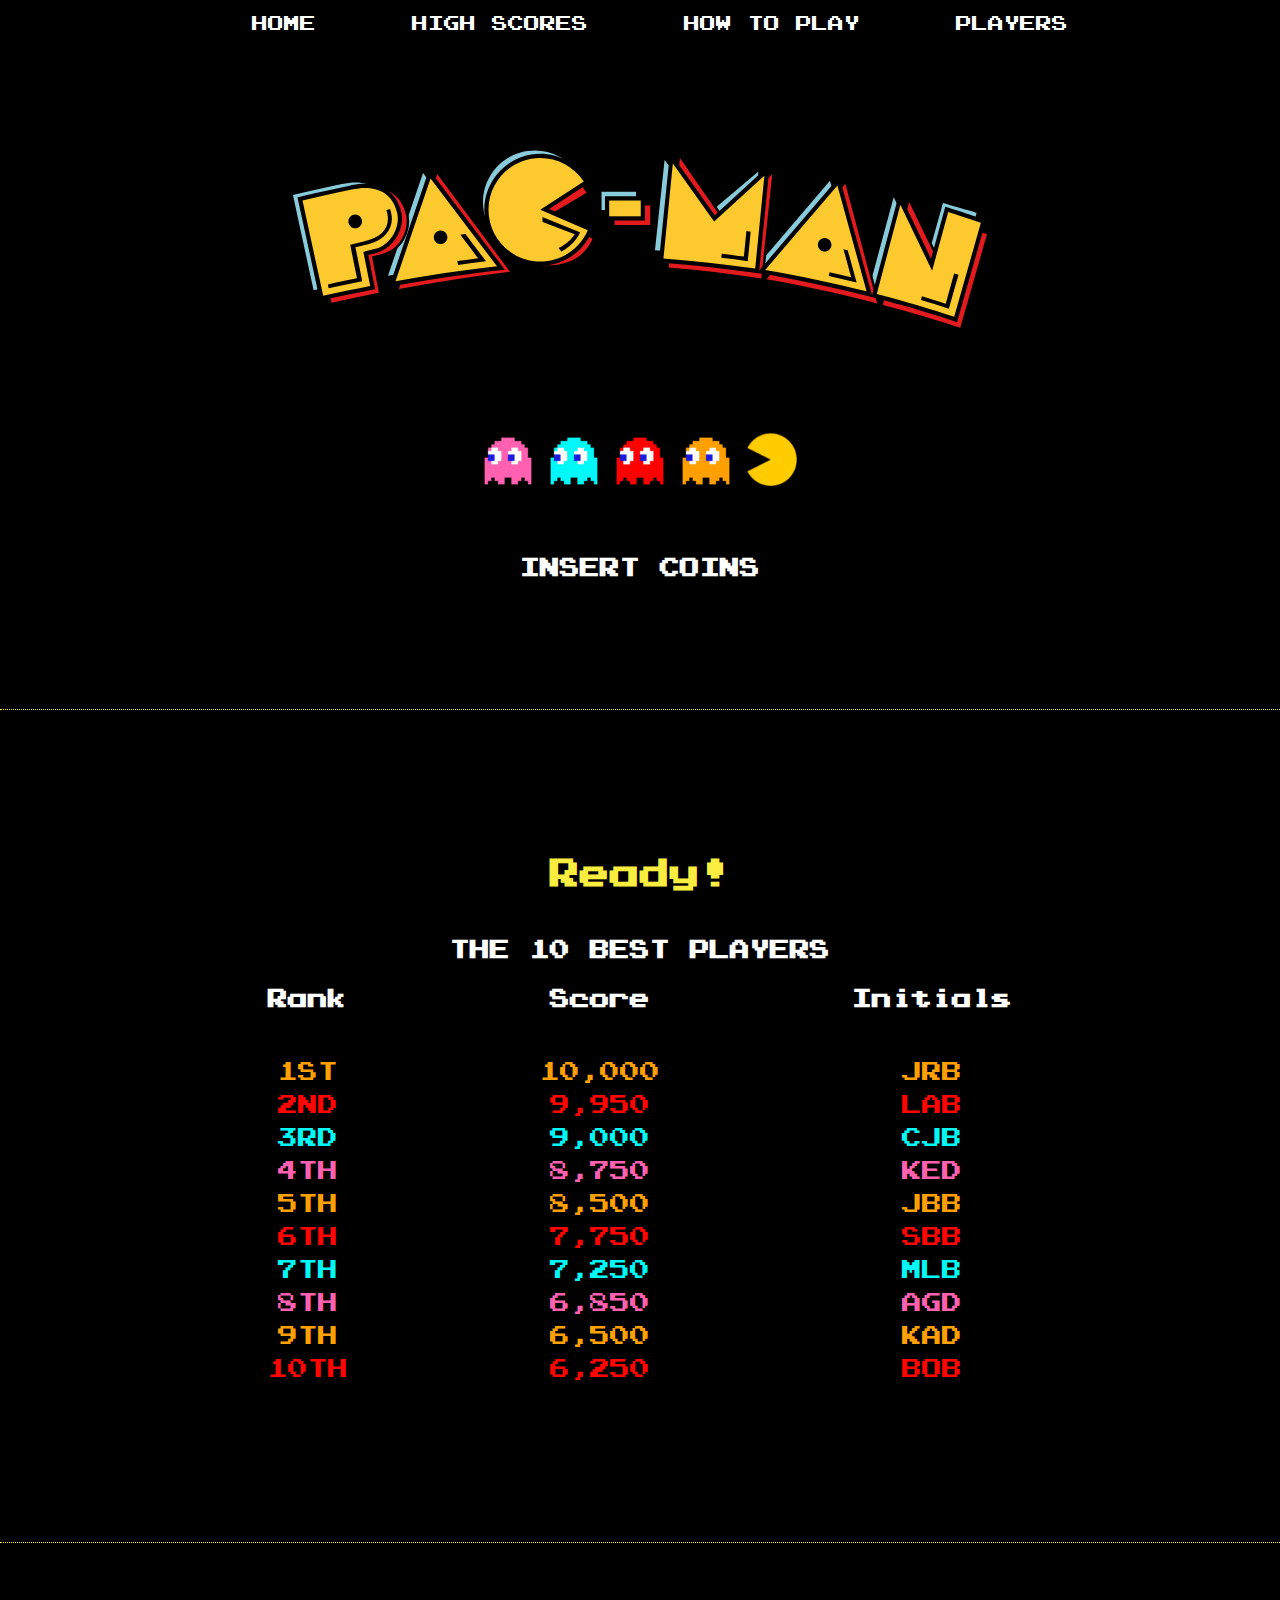
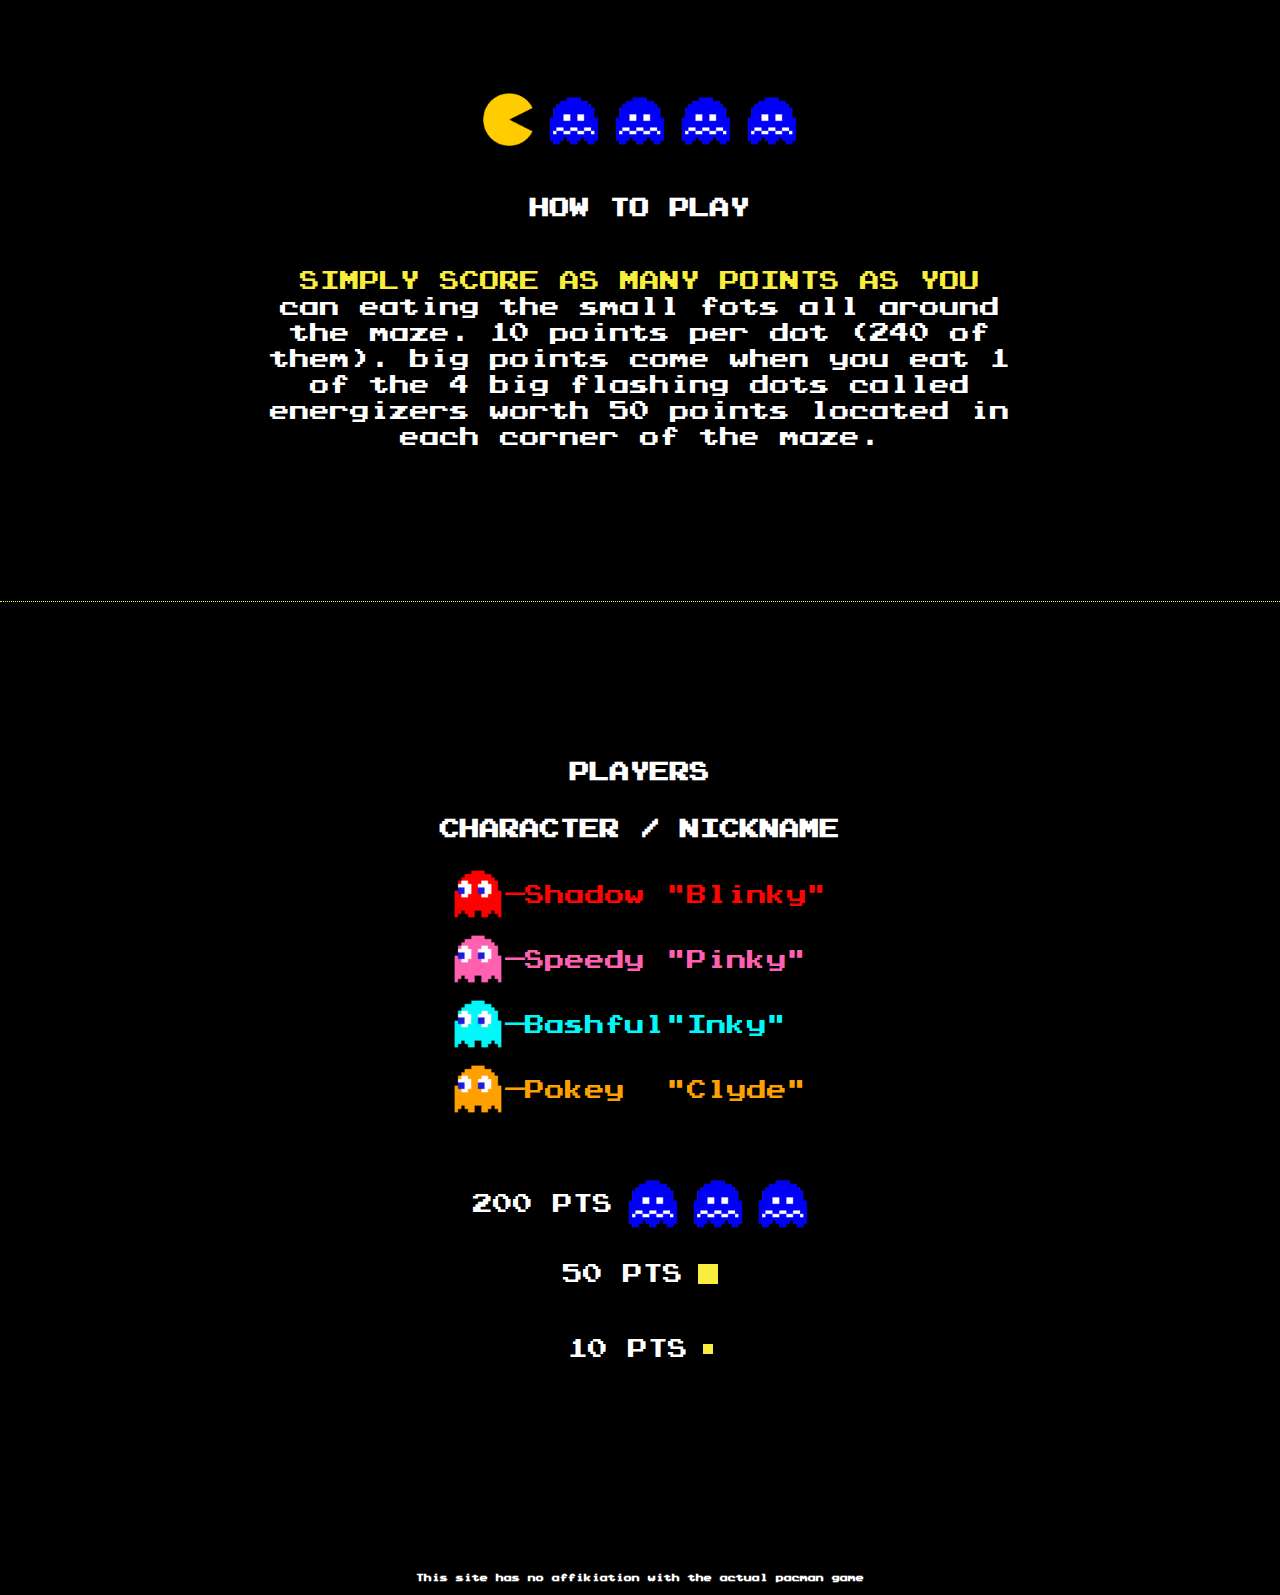
<file: index.html>
<!DOCTYPE html>
<html lang="en">
<head>
    <meta charset="UTF-8">
    <meta http-equiv="X-UA-Compatible" content="IE=edge">
    <meta name="viewport" content="width=device-width, initial-scale=1.0">
    <link rel="stylesheet" href="css/style.css">
    <title>Pac Man</title>
</head>
<body>
    <div class="wrapper">

        <header>

            <div class="nav">

                <ul>
                    <li><a href="#home">HOME</a></li>
                    <li><a href="#highscores">HIGH SCORES</a></li>
                    <li><a href="#howtoplay">HOW TO PLAY</a></li>
                    <li><a href="#players">PLAYERS</a></li>
                </ul>

            </div>

        </header>

        <section id="home">

            <img src="img/Pac_man_logo.svg" id="pacmanlogo" alt="Pac Man Logo">

            <div class="home_animation">

                <img src="img/Pinky.png" alt="Pinky">
                <img src="img/Inky.png" alt="Inky">
                <img src="img/Blinky.png" alt="Blinky">
                <img src="img/Clyde.png" alt="Clyde">
                <img src="img/Pacman.png" alt="Pacman">

            </div>

            <h4>INSERT COINS</h4>

        </section>


        <section id="highscores">

            <h3>Ready!</h3>
            <h4>The 10 best players</h4>

            <table>
                <tr>
                    <th>Rank</th>
                    <th>Score</th>
                    <th>Initials</th>
                </tr>

                <tr>
                    <td>1ST</td>
                    <td>10,000</td>
                    <td>JRB</td>
                </tr>

                <tr>
                    <td>2ND</td>
                    <td>9,950</td>
                    <td>LAB</td>
                </tr>

                <tr>
                    <td>3RD</td>
                    <td>9,000</td>
                    <td>CJB</td>
                </tr>

                <tr>
                    <td>4TH</td>
                    <td>8,750</td>
                    <td>KED</td>
                </tr>

                <tr>

                    <td>5TH</td>
                    <td>8,500</td>
                    <td>JBB</td>
                </tr>

                <tr>
                    <td>6TH</td>
                    <td>7,750</td>
                    <td>SBB</td>
                </tr>

                <tr>
                    <td>7TH</td>
                    <td>7,250</td>
                    <td>MLB</td>
                </tr>

                <tr>
                    <td>8TH</td>
                    <td>6,850</td>
                    <td>AGD</td>
                </tr>

                <tr>
                    <td>9TH</td>
                    <td>6,500</td>
                    <td>KAD</td>
                </tr>

                <tr>
                    <td>10TH</td>
                    <td>6,250</td>
                    <td>BOB</td>
                </tr>

            </table>

        </section>


        <section id="howtoplay">

            <div class="howtoplay_animation">

                <img src="img/Pacman.png" alt="Pac Man">
                <img src="img/Eaten.png" alt="Eaten">
                <img src="img/Eaten.png" alt="Eaten">
                <img src="img/Eaten.png" alt="Eaten">
                <img src="img/Eaten.png" alt="Eaten">

            </div>

            <h4>How to play</h4>
            <p><span>Simply score as many points as you</span> <br> can eating the small fots all around the maze. 10 points per dot (240 of them). Big points come when you eat 1 of the 4 Big flashing dots called Energizers worth 50 points located in each corner of the maze. </p>

        </section>



        <section id="players">

            <h4>PLAYERS</h4>
            <h4>CHARACTER / NICKNAME</h4>

            <div class="players">

                <table>
                    <tr>
                        <td><img src="img/Blinky.png" alt="Blinky"></td>
                        <td>—Shadow</td>
                        <td>"Blinky"</td>
                    </tr>

                    <tr>
                        <td><img src="img/Pinky.png" alt="Pinky"></td>
                        <td>—Speedy</td>
                        <td>"Pinky"</td>
                    </tr>

                    <tr>
                        <td><img src="img/Inky.png" alt="Inky"></td>
                        <td>—Bashful</td>
                        <td>"Inky"</td>
                    </tr>

                    <tr>
                        <td><img src="img/Clyde.png" alt="Clyde"></td>
                        <td>—Pokey</td>
                        <td>"Clyde"</td>
                    </tr>

                </table>

            </div>

            <div class="points">

                <div>
                    <p>200 PTS</p>
                    <img src="img/Eaten.png" alt="Eaten">
                    <img src="img/Eaten.png" alt="Eaten">
                    <img src="img/Eaten.png" alt="Eaten">
                </div>
                
                <div>
                    <p>50 PTS</p>
                    <div class="pts_50"></div>
                </div>

                <div>
                    <p>10 PTS</p>
                    <div class="pts_10"></div>
                </div>
            </div>


            
        </section>

    </div>

</body>

<footer>

    <h5>This site has no affikiation with the actual pacman game</h5>

</footer>

</html>
</file>
<file: css/style.css>
/*Default*/

@font-face {
    font-family: 'Press Start K';
    src: url(/font/prstartk.ttf);
}

html{
    font-family: 'Press Start K', sans-serif;
    overflow-x: hidden;
}

body{
    margin: auto;
    background-color: black;
}
.wrapper{
    text-align: center;
    align-items: center;
    justify-content: center;
}

h3{
    color: #f9ed3f;
    font-size: 30px;
}

h4{
    color: white;
    text-transform: uppercase;
    font-size: 20px;
}

h5{
    color: white;
    font-size: 8px;
}

p{
    color: white;
    text-transform: uppercase;
    font-size: 20px;
}

section:after{
    border-bottom: 1px dotted #f9ed3f;
    content: "";
    display: block;
}


/*Header*/
header{
    justify-content: space-between;
}

.nav{
    text-align: center;
}


.nav ul li{
    display: inline-block;
    padding: 0 40px 100px 40px;
}

.nav ul li a{
    text-decoration: none;
    transition: 0.5s all ease-in-out;
    color: white;
}

.nav ul li a:hover{
    color: #f9ed3f;
}

/*Home*/
#home{
    margin: 0 0 150px 0;
}

#pacmanlogo{
    width: 700px;
    margin: 0 0 100px 0;
    
}

.home_animation img:nth-child(5){
    transform: rotateY(180deg);
}

.home_animation{
    
    animation-name: home_animation;
    animation-duration: 7s;
    animation-iteration-count: infinite;
    animation-timing-function: ease-in-out;
}

@keyframes home_animation{
    0% {
        transform: translate(900px, 0px); 
    }

    100% {
        transform: translate(-900px, 0px); 
}
}

.home_animation img{
    width: 50px;
}

#home h4{
    margin: 70px 0 130px 0;
    animation-name: insertcoin;
    animation-duration: 1s;
    animation-iteration-count: infinite;
    animation-timing-function: ease;
}

@keyframes insertcoin{
    100% {
        color: white;
    }

    0%{
        color: rgba(255, 255, 255, 0);
    }
}

/*High Scores*/
#highscores h3{
    color: #f9ed3f;
    margin: 150px 0 50px 0;
}

#highscores p{
    margin: 0 0 50px 0;
}

table{
    margin-left: auto;
    margin-right: auto;
    margin-bottom: 150px;
}

table th {
    padding: 0 100px 50px 100px;
    color: white;
    font-size: 20px;
}
table td {
    padding: 0 0 10px 0;
    font-size: 20px;
}


table tr:nth-child(4n-2){
    color: #FFA002;
}

table tr:nth-child(4n-1){
    color: #FF0401;
}

table tr:nth-child(4n){
    color: #01F8F8;
}

table tr:nth-child(4n+1){
    color: #FF60B0;
}


/*How to Play*/
#howtoplay{
    margin: 150px 0 150px 0;
}

.howtoplay_animation{
    margin: 0 0 50px 0;
}

.howtoplay_animation img{
    width: 50px;
}

.howtoplay_animation{
    animation-name: howtoplay_animation;
    animation-duration: 7s;
    animation-iteration-count: infinite;
    animation-timing-function: ease;
}

@keyframes howtoplay_animation{
    0% {
        transform: translate(-900px, 0px); 
    }

    100% {
        transform: translate(900px, 0px); 
}
}

#howtoplay h4{
    margin: 0 0 50px 0;
}

#howtoplay span{
    color: #f9ed3f;
    text-transform: uppercase;
}

#howtoplay p{
    text-transform: lowercase;
    padding: 0 250px 0px 250px;
    margin: 0 0 150px 0;
    line-height: 130%;
}

/*Players*/
#players{
    margin: 150px 0 200px 0;
}

#players h4{
    padding: 10px 0 0 0;
}

.players{
    margin: 0 230px 0 230px;
    padding: 0 0px 50px 0px;
}

.players img{
    width: 50px;  
}

.players table{
    margin: auto;
}

.players table tr{
    text-align: left;
    font-size: 20px;
}

.players table tr:nth-of-type(1){
    color: #FF0401;
}

.players table tr:nth-of-type(2){
    color: #FF60B0;
}

.players table tr:nth-of-type(3){
    color: #01F8F8;
}

.players table tr:nth-of-type(4){
    color: #FFA002;
}

.players table td:nth-child(3){
    margin: 100px;
}



.points{
    margin: 0 150px 0 150px;
}

.points div{
    display: flex;
    gap: 15px;
    margin-bottom: 20px;
    justify-content: center;
}

.points p{
    margin: 15px 0px 0 0px;
}

.points img{
    width: 50px;
}

.pts_50{
    margin: 15px 0 0 0;
    background-color: #f9ed3f;
    width: 20px;
    height: 20px;
}

.pts_10{
    margin: 20px 0 0 0;
    background-color: #f9ed3f;
    width: 10px;
    height: 10px;
}


#players:after{
    border-bottom: none;
}

/*footer*/
footer{
    text-align: center;
}
</file>
